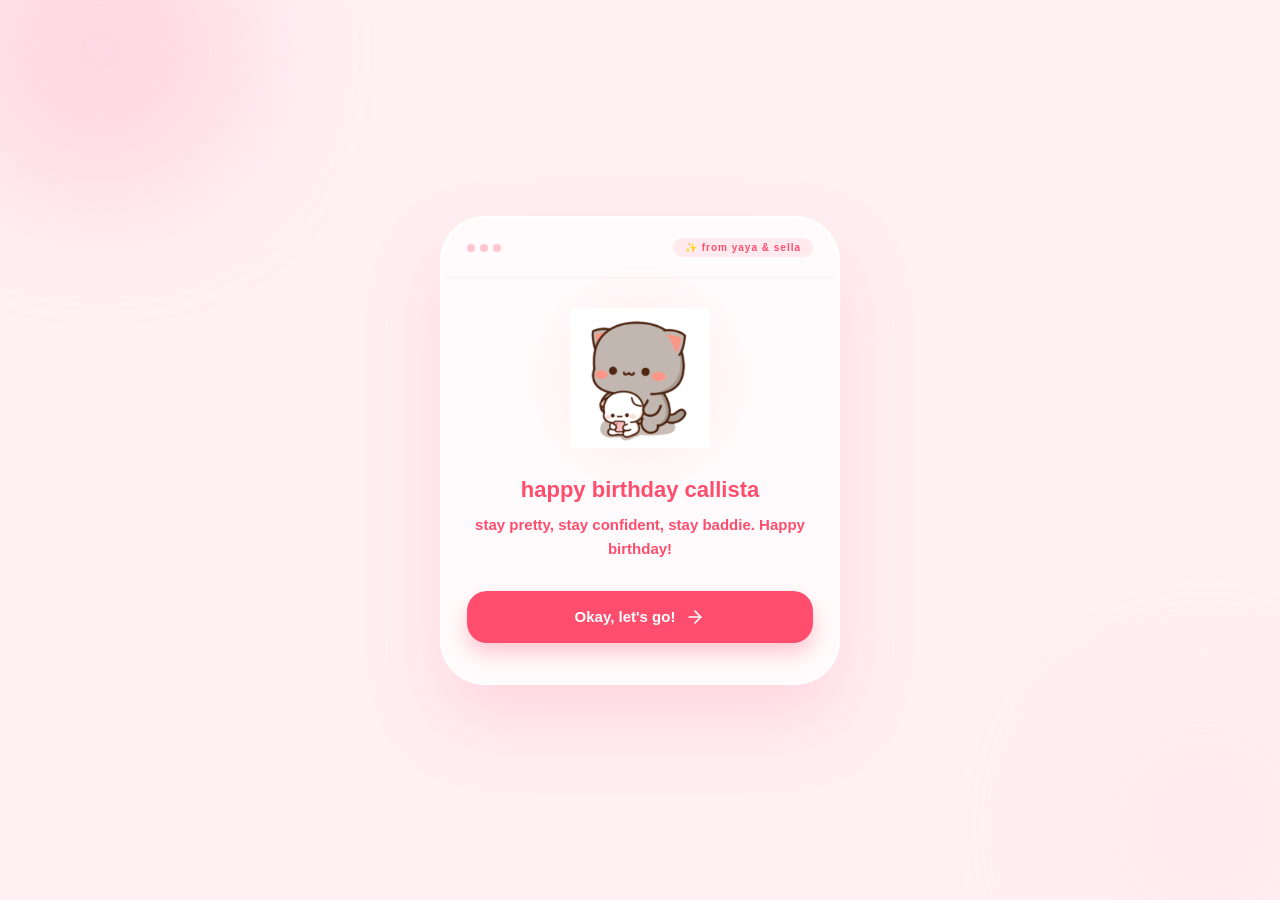
<file: index.html>
<!DOCTYPE html>
<html lang="en">
<head>
  <meta charset="UTF-8">
  <meta name="viewport" content="width=device-width, initial-scale=1.0, maximum-scale=1.0, user-scalable=no">
  <title>jetaimesahal</title>
  <link rel="stylesheet" href="style.css">
</head>
<body>

    <div class="falling-hearts"></div>

<!-- PAGE HELLO -->
<head>
  <link href="https://fonts.googleapis.com/css2?family=Quicksand:wght@500;700&family=Caveat:wght@700&display=swap" rel="stylesheet">
</head>

<div class="page active" id="page-hello">
  <div class="bg-decoration">
    <div class="circle circle-1"></div>
    <div class="circle circle-2"></div>
  </div>

  <div class="hello-container">
    <div class="card hello-card">
      <div class="card-header">
        <div class="dots-group">
          <span></span><span></span><span></span>
        </div>
        <div class="status-badge">✨ from yaya & sella</div>
      </div>

      <div class="card-body">
        <div class="image-wrapper">
          <img src="hug.gif" class="main-gif" alt="cute hug">
          <div class="glow-effect"></div>
        </div>

        <h2 class="title">happy birthday callista</h2>
        <div class="message-box">
          <p class="highlight">stay pretty, stay confident, stay baddie. Happy birthday!</p>
        </div>

        <button class="btn-primary" onclick="goPage('page-menu')">
          <span>Okay, let's go!</span>
          <svg xmlns="http://www.w3.org/2000/svg" width="20" height="20" viewBox="0 0 24 24" fill="none" stroke="currentColor" stroke-width="2" stroke-linecap="round" stroke-linejoin="round"><line x1="5" y1="12" x2="19" y2="12"></line><polyline points="12 5 19 12 12 19"></polyline></svg>
        </button>
      </div>
    </div>
  </div>
</div>

<div class="page" id="page-menu">
  <div class="menu-decorations">
    <span class="float-item">🎀</span>
    <span class="float-item">✨</span>
    <span class="float-item">💖</span>
    <span class="float-item">🌸</span>
    <span class="float-item">☁️</span>
  </div>

  <div class="menu-container">
    <div class="card menu-card glass-card">
      
      <div class="menu-header-vibrant">
      <div class="loves">
        <span onclick="addScore(this)">❤︎</span>
        <span onclick="addScore(this)">❤︎</span>
        <span onclick="addScore(this)">❤︎</span>
        <span onclick="addScore(this)">❤︎</span>
        <span onclick="addScore(this)">❤︎</span>
      </div>
        <div class="close-btn-container" onclick="goPage('page-hello')">
          <div class="close-circle">
            <span class="close-icon">✖</span>
          </div>
        </div>
      </div>

      <div class="menu-body">
        <div class="profile-chat">
          <div class="avatar-container">
            <img src="shy-bashful.gif" class="menu-gif-cute" alt="cute cat">
            <div class="online-indicator"></div>
          </div>
          <div class="bubble-message">
             <span id="typingText" data-text="happy birthday pretty. Keep being the kind person you are, stay healthy, and always be surrounded by good things."></span>
          </div>
        </div>

        <div class="menu-divider">
          <span>SELECT YOUR MEMORY</span>
        </div>

        <div class="nav-button-grid">
          <button class="nav-btn btn-note" onclick="goPage('page-note')">
            <div class="icon-box">💌</div>
            <span>NOTE</span>
          </button>
          <button class="nav-btn btn-pict" onclick="goPage('page-pict')">
            <div class="icon-box">📸</div>
            <span>PICT</span>
          </button>
          <button class="nav-btn btn-kaseta" onclick="goPage('page-kaseta')">
            <div class="icon-box">🎵</div>
            <span>PLAYLIST</span>
          </button>
        </div>
      </div>
    </div>
  </div>
</div>



<!-- PAGE NOTE -->
<div class="page" id="page-note">
  <div class="note-wrapper">
    <div class="note-card">
<div class="note-header">
    <div class="header-tag">
        <span class="tag-dot"></span>
        <span class="tag-text">MEMO.TXT</span>
    </div>
    <div class="note-close-wrapper" onclick="goPage('page-menu')">
        <span class="note-close-btn">✖</span>
    </div>
</div>

      <div class="note-content">
        <div class="photo-container">
          <div class="polaroid-frame">
            <img src="luve.gif" class="note-image" alt="cute bunny">
          </div>
          <div class="floating-loves">
            <span onclick="addScore(this)">❤︎</span>
            <span onclick="addScore(this)">❤︎</span>
            <span onclick="addScore(this)">❤︎</span>
          </div>
        </div>

        <div class="paper-area">
          <div class="paper-line"></div>
          <p class="note-text" id="noteTyping" data-text="Selamat bertambah umur, Callista.

Gua gak tau Sella bakal ngomong apa ke lu, tapi gua yakin satu hal, Sella juga pasti selalu mau yang terbaik buat lu. Begitu juga gua. Semoga di umur yang baru ini, hidup lu dipenuhi banyak hal baik, kebahagiaan, dan jalan-jalan yang membawa lu ke tempat yang lebih indah.

Tetap sehat ya cantik, tetap jaga diri baik-baik. Jangan pernah kehilangan diri lu sendiri, dan jangan sampai terbawa arus sampai harus ngorbanin hal-hal yang sebenarnya berharga buat diri lu. Tetap jadi Callista yang baik, kuat, dan punya hati yang tulus.

Semoga lu tumbuh jadi orang yang sukses, dikelilingi banyak kebahagiaan, dan tetap jadi pribadi yang baik hati. Jaga kesehatan ya, karena sehat itu mahal, dan kadang kita baru sadar berharganya saat sesuatu mulai terasa hilang.

Gua sama Sella cuma berharap yang terbaik buat lu, dari segala hal mau itu kesehatan, kebahagiaan, cita-cita, sampai semua hal yang lagi lu perjuangin. Semoga langkah lu selalu dimudahin, dan semoga hidup selalu kasih hal-hal baik yang pantas buat lu.

Sekali lagi, selamat bertambah umur ya, cantik. Semoga tahun ini lebih lembut, lebih baik, dan lebih bahagia buat lu 🤍">
          </p>
        </div>
      </div>
    </div>


  </div>
</div>

<!-- PAGE PICT -->

<div class="page" id="page-pict">
  <div class="album-wrapper">
    
    <div class="pict-header card">
      <div class="header-tag">
        <span class="tag-dot"></span>
        <span class="tag-text">MEMORIES.ZIP</span>
      </div>
      <div class="loves">
        <span onclick="addScore(this)">❤︎</span>
        <span onclick="addScore(this)">❤︎</span>
        <span onclick="addScore(this)">❤︎</span>
      </div>
<div class="header-right">
    <div class="close-wrapper" onclick="goPage('page-menu')">
        <span class="album-close">✖</span>
    </div>
</div>
    </div>

    <div class="pict-grid card">
      <div class="photo-grid" id="photoGrid">
        <div class="photo-container show">
           <div class="washi-tape"></div>
           <img src="photo1.jpg" class="photo-item">
        </div>
        <div class="photo-container show">
           <div class="washi-tape blue"></div>
           <img src="photo2.jpg" class="photo-item">
        </div>
        <div class="photo-container show"><img src="photo3.jpg" class="photo-item"></div>
        <div class="photo-container show"><img src="photo4.jpg" class="photo-item"></div>
        <div class="photo-container show"><img src="photo5.jpg" class="photo-item"></div>
        <div class="photo-container show"><img src="photo6.jpg" class="photo-item"></div>
      </div>
    </div>

<div class="pict-message card">
      <div class="message-inner">
        <p>
          "just her, being effortlessly pretty."
        </p>
      </div>
    </div>

<div class="note-footer-container" onclick="goPage('page-carousel')">
  <div class="footer-pill">
    <span>✨ Click here for more ✨</span>
  </div>
</div>

  </div>
</div>


<div class="page" id="page-kaseta">
  <div class="kaseta-wrapper">

    <div class="love-game">
      <div class="loves">
        <span onclick="addScore(this)">❤︎</span>
        <span onclick="addScore(this)">❤︎</span>
        <span onclick="addScore(this)">❤︎</span>
        <span onclick="addScore(this)">❤︎</span>
        <span onclick="addScore(this)">❤︎</span>
      </div>

<div class="header-right">
    <span class="kaset-close" onclick="closeKaseta()">✖</span> 
</div>
    </div>

    <div class="kaset-box">
        <p class="kaset-text">This song reminds me of you</p>
        <img src="cd1.png" class="kaset spin" onclick="openSpotify()">
    </div>

    <div class="kaset-footer">
        <div class="instruction-badge">
            <span class="sparkle">✨</span>
            <p>Click the CD to play our playlist!</p>
            <span class="sparkle">✨</span>
        </div>
    </div>

  </div>
</div>


<!-- SPOTIFY MODAL -->
<div class="spotify-modal" id="spotifyModal">
  <div class="spotify-card">
    <div class="spotify-header">
      <div class="header-left">
        <span class="music-icon">🎵</span>
        <span class="header-title">PLAYLIST.EXE</span>
      </div>
      <span class="spotify-close" onclick="closeSpotify()">✖</span>
    </div>

    <div class="spotify-body">
      <h3>playlist for you ♡</h3>
      
      <div class="player-wrapper">
          <div class="vinyl-container">
              <img src="cd4.png" id="playerImg" class="player-img">
          </div>
          <div class="equalizer" id="equalizer">
              <div class="bar"></div><div class="bar"></div><div class="bar"></div><div class="bar"></div><div class="bar"></div>
          </div>
      </div>

      <ul class="song-list">
        <li onclick="playSong(this,'0wI7QkCcs8FUQE1OkXUIqd')">scars to your beautiful</li>
        <li onclick="playSong(this,'7l1qvxWjxcKpB9PCtBuTbU')">count on Me</li>
        <li onclick="playSong(this,'3TcL0dyCMyr0kyTTc4NLgI')">who Says</li>
        <li onclick="playSong(this,'0YVh3SyU4dS7jOWIFQ1tTf')">let the world burn</li>
      </ul>

      <iframe id="spotifyPlayer" width="100%" height="80" frameborder="0" allow="autoplay; encrypted-media" style="display:none; margin-top:10px; border-radius:12px;"></iframe>
    </div>

    <div class="spotify-footer">
        <span>Enjoy your music, Sweetie!</span>
    </div>
  </div>
</div>


<div class="page" id="page-carousel">
    <div class="card menu-card">
        
        <div class="main-window-header">
            <div class="header-tag">
                <span class="tag-text">MY_GALLERY.EXE</span>
            </div>
            
            <div class="loves-center">
                <span>❤︎</span><span>❤︎</span><span>❤︎</span>
            </div>

        <div class="game-right">
            <span class="game-close" onclick="goPage('page-pict')">✖</span>
        </div>
        </div>

        <div class="carousel-section">
            <div class="aesthetic-window" style="box-shadow: none; border: none; width: 100%;">
                <div class="window-bar">
                    <div class="dots">
                        <span class="dot red"></span>
                        <span class="dot yellow"></span>
                        <span class="dot green"></span>
                    </div>
                    <div class="window-title">OUR_STORY.JPG</div>
                </div>

                <div class="photo-container">
                    <button class="nav-slide prev" onclick="changeSlide(-1)">◀</button>
                    <div class="main-stage">
                        <img id="mainSlide" src="photo1.jpg" alt="Moment">
                    </div>
                    <button class="nav-slide next" onclick="changeSlide(1)">▶</button>
                </div>

                <div class="window-bottom">
                    <p id="photo-desc">Captured with love</p>
                </div>
            </div>
        </div>

    </div>
</div>


<script src="script.js"></script>
</body>
</html>
</file>
<file: style.css>
* { 
    box-sizing: border-box; 
    font-family: 'Comic Sans MS', sans-serif, 'Chalkboard SE', 'Apple Chancery'; 
    margin: 0; 
    padding: 0; 
}

body { 
    margin: 0; 
    background: #ffecec; 
} 

#page-pict {
    flex-direction: column;
    align-items: center;
    gap: 10px; 
    padding: 20px 0;
}


.page {
    display: none; 
    flex-direction: column;
    align-items: center;
    justify-content: center;
    width: 100%;
    min-height: 100vh;
}

.page.active {
    display: flex !important; 
}

/* GLOBAL SETTINGS */
:root {
  --primary-pink: #ff8fa3;
  --soft-pink: #ffccd5;
  --bg-gradient: linear-gradient(135deg, #fdfcfb 0%, #e2d1c3 100%);
  --glass-bg: rgba(255, 255, 255, 0.7);
}

#page-hello {
  background: #fff0f3;
  font-family: 'Quicksand', sans-serif;
  overflow: hidden;
  position: relative;
}

/* DEKORASI BACKGROUND */
.bg-decoration .circle {
  position: absolute;
  border-radius: 50%;
  filter: blur(60px);
  z-index: 1;
  opacity: 0.5;
}
.circle-1 { width: 300px; height: 300px; background: #ffc2d1; top: -100px; left: -50px; }
.circle-2 { width: 250px; height: 250px; background: #ffe5ec; bottom: -50px; right: -50px; }

/* CARD CONTAINER */
.hello-container {
  position: relative;
  z-index: 10;
  display: flex;
  justify-content: center;
  align-items: center;
}

.hello-card {
  width: 400px !important; 
  max-width: 90vw;      
  min-height: 400px;      
  background: var(--glass-bg);
  backdrop-filter: blur(25px);
  border: 2px solid rgba(255, 255, 255, 0.9);
  border-radius: 45px;
  box-shadow: 0 35px 70px rgba(255, 143, 163, 0.25);
  padding: 0 !important;
  transition: all 0.5s ease;
  overflow: hidden;
}

.hello-card:hover {
  transform: translateY(-10px);
}

/* CARD HEADER */
.card-header {
  padding: 20px 25px;
  display: flex;
  justify-content: space-between;
  align-items: center;
  border-bottom: 1px solid rgba(255, 143, 163, 0.1);
}

.dots-group span {
  display: inline-block;
  width: 8px;
  height: 8px;
  border-radius: 50%;
  margin-right: 5px;
  background: var(--primary-pink);
  opacity: 0.5;
}

.status-badge {
  font-size: 10px;
  font-weight: 800;
  color: #ff4d6d;
  background: #ffebef;
  padding: 4px 12px;
  border-radius: 20px;
  letter-spacing: 1px;
}

/* CARD BODY */
.card-body {
  padding: 30px 25px 40px;
  text-align: center;
}

.image-wrapper {
  position: relative;
  margin-bottom: 25px;
}

.main-gif {
  width: 140px;
  z-index: 2;
  position: relative;
  animation: float 3s infinite ease-in-out;
}

.glow-effect {
  position: absolute;
  top: 50%;
  left: 50%;
  transform: translate(-50%, -50%);
  width: 100px;
  height: 100px;
  background: var(--primary-pink);
  filter: blur(40px);
  opacity: 0.3;
  z-index: 1;
}

.title {
  font-family: 'Comic Sans MS', sans-serif, 'Chalkboard SE', 'Apple Chancery';
  font-size: 22px;
  color: #ff4d6d;
  margin-bottom: 10px;
}

.message-box {
  color: #880d1e;
  font-size: 15px;
  line-height: 1.6;
  margin-bottom: 30px;
}

.highlight {
  font-weight: 700;
  color: #ff4d6d;
}

/* BUTTON ANIMATION */
.btn-primary {
  background: #ff4d6d;
  color: white;
  border: none;
  padding: 16px 32px;
  border-radius: 20px;
  font-weight: 700;
  font-size: 15px;
  cursor: pointer;
  display: flex;
  align-items: center;
  justify-content: center;
  gap: 10px;
  width: 100%;
  box-shadow: 0 10px 20px rgba(255, 77, 109, 0.3);
  transition: all 0.3s ease;
}

.btn-primary:hover {
  background: #ff758f;
  transform: scale(1.02);
  box-shadow: 0 15px 30px rgba(255, 77, 109, 0.5);
}

.btn-primary svg {
  transition: transform 0.3s ease;
}

.btn-primary:hover svg {
  transform: translateX(5px);
}

@keyframes float {
  0%, 100% { transform: translateY(0); }
  50% { transform: translateY(-15px); }
}

@media (max-width: 500px) {
  .hello-card {
    width: 95%;
    border-radius: 35px;
  }
  .title { font-size: 32px; }
}


/* BACKGROUND DECORATIONS */
.menu-decorations {
    position: absolute;
    width: 100%;
    height: 100%;
    pointer-events: none;
}

.float-item {
    position: absolute;
    font-size: 24px;
    animation: floatRotate 4s infinite ease-in-out;
}
.float-item:nth-child(1) { top: 15%; left: 10%; animation-delay: 0s; }
.float-item:nth-child(2) { top: 20%; right: 15%; animation-delay: 1s; }
.float-item:nth-child(3) { bottom: 20%; left: 15%; animation-delay: 2s; }
.float-item:nth-child(4) { top: 70%; right: 10%; animation-delay: 0.5s; }
.float-item:nth-child(5) { top: 5%; left: 50%; }

@keyframes floatRotate {
    0%, 100% { transform: translateY(0) rotate(0); }
    50% { transform: translateY(-20px) rotate(20deg); }
}

/* CARD MENU UPGRADE */
.menu-card.glass-card {
    width: 550px !important;
    background: #ffffff;
    border: 4px solid #ffccd5; 
    border-radius: 40px;
    box-shadow: 15px 15px 0px #ffccd5; 
    overflow: hidden;
}

.menu-header-vibrant {
    background: #ffccd5;
    padding: 15px 25px;
    display: flex;
    justify-content: space-between;
    align-items: center;
}

/* CONTAINER UTAMA TOMBOL */
.close-btn-container {
  width: 40px;
  height: 40px;
  display: flex;
  align-items: center;
  justify-content: center;
  cursor: pointer;
  position: relative;
  transition: all 0.3s cubic-bezier(0.175, 0.885, 0.32, 1.275);
}

/* LINGKARAN TOMBOL */
.close-circle {
  width: 32px;
  height: 32px;
  background: white;
  border: 2px solid #ff6f9c;
  border-radius: 50%;
  display: flex;
  align-items: center;
  justify-content: center;
  transition: all 0.4s ease;
  box-shadow: 0 4px 0px #ffccd5; 
}

/* ICON SILANG */
.close-icon {
  color: #ff6f9c;
  font-size: 14px;
  font-weight: 900;
  transition: all 0.4s ease;
}

/* ANIMASI SAAT DI-HOVER (DISENTUH) */
.close-btn-container:hover {
  transform: scale(1.15) rotate(5deg); 
}

.close-btn-container:hover .close-circle {
  background: #ff6f9c; 
  border-color: #ff6f9c;
  box-shadow: 0 0px 0px #ffccd5; 
  transform: translateY(2px);
}

.close-btn-container:hover .close-icon {
  color: white;
  transform: rotate(90deg); 
}

/* ANIMASI SAAT DIKLIK */
.close-btn-container:active {
  transform: scale(0.9); 
}

/* CHAT BUBBLE */
.profile-chat {
    display: flex;
    gap: 20px;
    padding: 30px;
    align-items: center;
}

.menu-gif-cute {
    width: 100px;
    height: 100px;
    border-radius: 50%;
    border: 4px solid #ffccd5;
    background: white;
}

.bubble-message {
    background: #fff0f3;
    padding: 15px 20px;
    border-radius: 20px;
    color: #ff6f9c;
    font-weight: 600;
    font-size: 14px;
    position: relative;
    border: 2px solid #ffccd5;
}

/* DIVIDER */
.menu-divider {
    text-align: center;
    margin: 10px 0;
    position: relative;
}
.menu-divider span {
    background: white;
    padding: 0 15px;
    color: #ffccd5;
    font-size: 10px;
    font-weight: 800;
}

/* BUTTONS POP-UP */
.nav-button-grid {
    display: grid;
    grid-template-columns: repeat(3, 1fr);
    gap: 20px;
    padding: 0 30px 40px;
}

.nav-btn {
    border: none;
    padding: 20px 10px;
    border-radius: 25px;
    cursor: pointer;
    transition: 0.3s;
    display: flex;
    flex-direction: column;
    align-items: center;
    gap: 10px;
    font-weight: 800;
    font-size: 12px;
    box-shadow: 0 8px 0px rgba(0,0,0,0.05); 
}

.icon-box { font-size: 30px; }

.btn-note { background: #ffebef; color: #ff6f9c; }
.btn-pict { background: #eef2ff; color: #6366f1; }
.btn-kaseta { background: #f0fdf4; color: #22c55e; }

.nav-btn:hover {
    transform: translateY(-5px);
    box-shadow: 0 12px 0px rgba(0,0,0,0.05);
}

.btn-note:hover { background: #ffccd5; }
.btn-pict:hover { background: #c7d2fe; }
.btn-kaseta:hover { background: #bbf7d0; }






/* CONTAINER HUJAN HATI */
.falling-hearts {
    position: fixed;
    top: 0;
    left: 0;
    width: 100%;
    height: 100%;
    pointer-events: none; 
    z-index: 999;
}

.heart-drop {
    position: absolute;
    color: #ffb6c1;
    font-size: 20px;
    user-select: none;
    animation: fall linear forwards;
}

@keyframes fall {
    0% {
        transform: translateY(-10vh) translateX(0) rotate(0deg);
        opacity: 1;
    }
    100% {
        transform: translateY(110vh) translateX(100px) rotate(360deg);
        opacity: 0;
    }
}







/* KASETA */
.kaseta-wrapper {
  width: 380px;
  background: white;
  border-radius: 20px;
  overflow: hidden;
  box-shadow: 0 12px 30px rgba(0,0,0,.2);
}

.love-game {
  position: relative; 
  z-index: 5;
  display:flex;
  justify-content:space-between;
  align-items:center;
  padding:12px;
  background:#ffe0ea;
}

.loves {
  display: flex;
  gap: 10px;
}

.loves span {
  font-size: 24px;
  cursor: pointer;
  animation: lovePulse 2.5s infinite;
}

.loves span:nth-child(1){animation-delay:0s}
.loves span:nth-child(2){animation-delay:.3s}
.loves span:nth-child(3){animation-delay:.6s}
.loves span:nth-child(4){animation-delay:.9s}
.loves span:nth-child(5){animation-delay:1.2s}

@keyframes lovePulse {
  0%{color:#ff4f8b}
  50%{color:#fff}
  100%{color:#ff4f8b}
}

.game-right {
  display:flex;
  gap:10px;
  align-items:center;
}

.game-close {
    font-size: 25px;
    color: #ff6f9c;
    cursor: pointer;
    transition: 0.3s;
    display: flex;
    align-items: center;
    justify-content: center;
    line-height: 1;
}

.game-close:hover {
  transform: scale(1.2);
}

.kaset-box {
    padding: 20px;
    text-align: center;
    display: flex;
    flex-direction: column;
    align-items: center;
    justify-content: center;
}

.kaset-text {
    margin-bottom: 20px;
    color: #ff6f9c;
    font-weight: bold;
}

.kaset {
    width: 230px;
    height: 230px;
    cursor: pointer;
    display: block;
    object-fit: contain; 
    transform-origin: center center;
    transition: filter 0.3s;
}

.spin {
    animation: puterKaset 8s linear infinite !important;
}

@keyframes puterKaset {
    from { transform: rotate(0deg); }
    to { transform: rotate(360deg); }
}

/* Efek pas kursor di atas kaset */
.kaset:hover {
    filter: drop-shadow(0 0 15px rgba(255, 183, 197, 0.8));
}

/* Efek pas diklik: Tetap muter tapi ada feedback ditekan */
.kaset:active {
    filter: brightness(0.9);
}

/* SPOTIFY MODAL */
.spotify-modal {
  position:fixed;
  inset:0;
  background:rgba(0,0,0,.45);
  display:none;
  justify-content:center;
  align-items:center;
}

.spotify-modal.active {
  display:flex;
}

.spotify-card {
  width:460px;
  background:#1db954;
  border-radius:22px;
  padding:22px;
  color:white;
  position:relative;
}

.song-list {
  max-height:200px;
  overflow-y:auto;
}

.song-list li {
  padding:10px;
  border-radius:10px;
  cursor:pointer;
}

.song-list li.active {
  background:white;
  color:#1db954;
  font-weight:bold;
}

.equalizer {
  display:none;
  justify-content:center;
  gap:6px;
  margin-bottom:12px;
}

@keyframes eq {
  0%{height:6px}
  50%{height:28px}
  100%{height:6px}
}

/* ================= FALLING HEART FIX ================= */
.falling-hearts {
    position: fixed;
    top: 0;
    left: 0;
    width: 100%;
    height: 100vh;
    pointer-events: none; 
    z-index: 1;
}


.falling-hearts span{
  position:absolute;
  top:-30px;
  font-size:18px;
  color:#ff9bb3;
  opacity:.6;
  animation:
    heartFall linear infinite,
    heartSway ease-in-out infinite;
}

@keyframes heartFall{
  to{ top:110vh }
}

@keyframes heartSway{
  0%{ transform:translateX(0) }
  50%{ transform:translateX(30px) }
  100%{ transform:translateX(0) }
}


/* ================= LOVE GAME REFINEMENT ================= */
.loves span{
  font-size:28px;
  transition:.25s;
}

/* ================= KASETA BOX LEBIH MAHAL ================= */
.kaseta-wrapper{
  border:2px solid #f6b6c8;
}

.love-game{
  background:linear-gradient(#ffd9e3,#ffeaf0);
  border-bottom:1px solid #f6b6c8;
}

.kaset-close {
    font-size: 22px !important;
    color: #ff6f9c !important;
    cursor: pointer;
    display: flex !important; 
    align-items: center;
    justify-content: center;
    width: 30px;
    height: 30px;
    transition: all 0.3s ease;
    z-index: 100; 
}

.kaset-close:hover {
    transform: scale(1.2) rotate(90deg);
    color: #ff1e6d;
}




/* ================= SPOTIFY WARNA DISAMAKAN ================= */
/* Container Modal */
.spotify-modal {
    position: fixed;
    inset: 0;
    background: rgba(0, 0, 0, 0.4);
    backdrop-filter: blur(4px);
    display: none;
    justify-content: center;
    align-items: center;
    z-index: 9999;
}

/* Card */
.spotify-card {
    width: 340px;
    background: #fff;
    border-radius: 20px;
    border: 2px solid #ffb7c5;
    box-shadow: 0 10px 30px rgba(255, 183, 197, 0.4);
    overflow: hidden;
}

/* ================= FOOTER INSTRUKSI KASETA ================= */
.kaset-footer {
    padding: 15px;
    background: #fff; 
    border-top: 1px dashed #ffccd5;
    display: flex;
    justify-content: center;
    align-items: center;
}

.instruction-badge {
    background: #fff0f5; 
    padding: 8px 16px;
    border-radius: 50px;
    border: 1px solid #ffb7c5;
    display: flex;
    align-items: center;
    gap: 8px;
    box-shadow: 0 4px 10px rgba(255, 183, 197, 0.2);
    animation: floatingInstruction 2s ease-in-out infinite;
}

.instruction-badge p {
    font-size: 11px;
    color: #ff6f9c;
    font-weight: bold;
    margin: 0;
    font-family: 'Comic Sans MS', sans-serif;
}

.sparkle {
    font-size: 12px;
}

@keyframes floatingInstruction {
    0%, 100% { transform: translateY(0); }
    50% { transform: translateY(-5px); }
}

/* Tambahan: Efek hover pada kaset biar makin jelas bisa diklik */
.kaset {
    transition: 0.3s;
    cursor: pointer;
}

.kaset:hover {
    filter: drop-shadow(0 0 15px rgba(255, 183, 197, 0.7));
    transform: scale(1.05);
}

/* Header */
.spotify-header {
    background: linear-gradient(to right, #ffb7c5, #ffccd5);
    padding: 10px 15px;
    display: flex;
    justify-content: space-between;
    align-items: center;
}

.header-title {
    font-size: 14px;
    font-weight: bold;
    color: #fff;
    font-family: 'Courier New', monospace;
}

.spotify-close {
    color: #fff;
    cursor: pointer;
    font-size: 18px;
}

.vinyl-container {
    width: 150px;
    height: 150px;
    margin: 15px auto;
    border-radius: 50%;
    border: 5px solid #fff;
    box-shadow: 0 0 20px rgba(255, 183, 197, 0.6);
    overflow: hidden; 
    position: relative;
    background-color: #eee; 
}

.player-img {
    width: 100%;
    height: 100%;
    object-fit: cover; 
    display: block;
}

/* Animasi Putar */
.spinning {
    animation: rotateVinyl 8s linear infinite !important;
}

@keyframes rotateVinyl {
    from { transform: rotate(0deg); }
    to { transform: rotate(360deg); }
}

/* List Lagu */
.song-list {
    list-style: none;
    padding: 10px 20px;
}

.song-list li {
    background: #fff0f5;
    margin-bottom: 8px;
    padding: 10px 15px;
    border-radius: 12px;
    color: #ff6f9c;
    font-size: 13px;
    cursor: pointer;
    transition: 0.3s;
    border: 1px solid transparent;
}

.song-list li:hover {
    background: #ffe4ea;
    border-color: #ffb7c5;
}

.song-list li.active {
    background: #ffb7c5;
    color: white;
    font-weight: bold;
}

/* Equalizer Minimalis */
.equalizer {
    display: flex;
    justify-content: center;
    gap: 3px;
    height: 15px;
    margin: 10px 0;
}

.bar {
    width: 3px;
    height: 100%;
    background: #ffb7c5;
    animation: bounce 0.5s ease-in-out infinite alternate;
}
.bar:nth-child(2) { animation-delay: 0.1s; }
.bar:nth-child(3) { animation-delay: 0.2s; }

@keyframes bounce {
    from { height: 3px; }
    to { height: 15px; }
}

.spotify-footer {
    padding: 8px;
    font-size: 9px;
    color: #ffb7c5;
    text-align: center;
    border-top: 1px dashed #ffccd5;
}


/* ================= PLACEHOLDER PLAYER ================= */
/* CONTAINER UTAMA */
#page-pict {
  padding: 30px 0;
  perspective: 1000px; 
}

.album-wrapper {
  display: flex;
  flex-direction: column;
  align-items: center;
  gap: 15px;
  animation: albumFade 0.8s ease-out;
}

/* CARD GENERAL STYLE */
#page-pict .card {
  width: 350px;
  background: #ffffff;
  border: 3px solid #ffccd5;
  box-shadow: 8px 8px 0px #ffccd5; 
  border-radius: 20px;
}

/* HEADER STYLE */
.pict-header {
  display: flex;
  justify-content: space-between;
  align-items: center;
  padding: 12px 18px !important;
  background: #fff0f3 !important;
}

.header-tag {
  background: #ff6f9c;
  padding: 4px 10px;
  border-radius: 15px;
  display: flex;
  align-items: center;
  gap: 6px;
}

.tag-dot { width: 6px; height: 6px; background: white; border-radius: 50%; }
.tag-text { color: white; font-size: 9px; font-weight: bold; letter-spacing: 1px; }

/* GRID FOTO - MODERN SCRAPBOOK */
.pict-grid {
  padding: 20px !important;
}

.photo-grid {
  display: grid;
  grid-template-columns: repeat(2, 1fr);
  gap: 20px;
  max-height: 400px;
  overflow-y: auto;
  padding: 10px;
  scrollbar-width: thin;
  scrollbar-color: #ffccd5 transparent;
}

/* ITEM FOTO POLAROID STYLE */
.photo-container {
  position: relative;
  background: white;
  padding: 8px 8px 20px 8px;
  box-shadow: 0 4px 15px rgba(0,0,0,0.08);
  border: 1px solid #eee;
  
  /* HAPUS ATAU UBAH BAGIAN INI */
  transform: rotate(0deg); 
  transition: 0.4s ease;
}

.photo-container:nth-child(odd) { --r: 0deg; }
.photo-container:nth-child(even) { --r: 0deg; }

/* SAAT HOVER BIAR TETAP KEREN */
.photo-container:hover {
  z-index: 10;
  box-shadow: 0 10px 25px rgba(255, 182, 193, 0.4);
}

.photo-item {
  width: 100%;
  aspect-ratio: 1/1;
  object-fit: cover;
  border-radius: 2px;
}

/* DEKORASI WASHI TAPE */
.washi-tape {
  position: absolute;
  top: -10px;
  left: 50%;
  transform: translateX(-50%);
  width: 60px;
  height: 20px;
  background: rgba(255, 204, 213, 0.6);
  backdrop-filter: blur(2px);
  z-index: 2;
  border-left: 2px dashed rgba(255,255,255,0.5);
  border-right: 2px dashed rgba(255,255,255,0.5);
}

.washi-tape.blue { background: rgba(204, 229, 255, 0.6); }

/* PESAN ALBUM */
.pict-message {
  padding: 0 !important;
  overflow: hidden;
}

.message-inner {
  padding: 15px;
  background: #fffafa;
  border: 2px dashed #ffccd5;
  margin: 10px;
  border-radius: 12px;
  text-align: center;
}

.message-inner p {
  font-family: 'Comic Sans MS', ans-serif, cursive;
  font-size: 13px;
  color: #ff6f9c;
  line-height: 1.5;
}

/* ANIMASI */
@keyframes albumFade {
  from { opacity: 0; transform: scale(0.9) translateY(30px); }
  to { opacity: 1; transform: scale(1) translateY(0); }
}



.menu-card{
  width:360px;
  border-radius:22px;
  border:2px solid #ff9db8;
  overflow:hidden;
}

/* MESSAGE */
.message-row{
  display:flex;
  gap:14px;
  align-items:flex-start;
  justify-content:center;
  margin:16px auto 10px;
  position:relative;
  z-index:2;
}

.menu-gif{
  width:95px;
  animation:float 3s ease-in-out infinite;
}

@keyframes float{
  0%,100%{transform:translateY(0)}
  50%{transform:translateY(-8px)}
}

.note-bubble{
  background:#ffd1dc;
  padding:14px 18px;
  border-radius:18px;
  max-width:210px;
  font-size:13px;
  line-height:1.5;
  box-shadow:
    0 6px 14px rgba(255,157,184,.45),
    inset 0 0 0 1px #ff9db8;
  position:relative;
}

.note-bubble::before{
  content:'';
  position:absolute;
  left:-10px;
  top:22px;
  border-top:10px solid transparent;
  border-bottom:10px solid transparent;
  border-right:10px solid #ffd1dc;
}

/* DIVIDER */
.divider-line{
  width:75%;
  height:1.5px;
  margin:16px auto;
  background:linear-gradient(to right,transparent,#ff9db8,transparent);
}

/* LOVE RAIN */
.love-rain{
  position:absolute;
  inset:0;
  overflow:hidden;
  pointer-events:none;
  z-index:1;
}

.love-drop{
  position:absolute;
  top:-20px;
  color:#ff8fb3;
  font-size:18px;
  animation:fall linear forwards;
  opacity:.85;
}

@keyframes fall{
  to{
    transform:translateY(120vh) rotate(360deg);
    opacity:0;
  }
}

/* RESPONSIVE */
@media(max-width:420px){
  .menu-card{width:94%}
  .menu-gif{width:72px}
  .note-bubble{font-size:12px}
}

/* NOTE PAGE */
/* CONTAINER UTAMA */
#page-note .note-wrapper {
  display: flex;
  flex-direction: column;
  align-items: center;
  gap: 20px;
  animation: fadeIn 0.8s ease;
}

/* CARD NOTE */
#page-note .note-card {
  width: 350px;
  background: #ffffff;
  border-radius: 24px;
  border: 4px solid #ffccd5;
  box-shadow: 12px 12px 0px #ffccd5; 
  overflow: hidden;
  position: relative;
}

/* HEADER TAG STYLE */
#page-note .note-header {
  padding: 15px;
  display: flex;
  justify-content: space-between;
  align-items: center;
  background: #fff0f3;
}

.header-tag {
  background: #ff6f9c;
  padding: 4px 12px;
  border-radius: 20px;
  display: flex;
  align-items: center;
  gap: 6px;
}

.tag-dot {
  width: 6px;
  height: 6px;
  background: white;
  border-radius: 50%;
  animation: pulse 1.5s infinite;
}

.tag-text {
  color: white;
  font-size: 10px;
  font-weight: bold;
  letter-spacing: 1px;
}

/* PHOTO & LOVES PLACEMENT */
.photo-container {
  display: flex;
  justify-content: center;
  align-items: flex-end;
  padding: 20px 0;
  position: relative;
  gap: 15px;
}

.polaroid-frame {
  background: white;
  padding: 10px 10px 25px 10px;
  border: 1px solid #eee;
  box-shadow: 0 8px 20px rgba(0,0,0,0.1);
  transform: rotate(-3deg);
  transition: 0.3s;
}

.polaroid-frame:hover {
  transform: rotate(0deg) scale(1.05);
}

.note-image {
  width: 120px;
  border-radius: 4px;
}

.floating-loves {
  display: flex;
  flex-direction: column;
  gap: 10px;
}

.floating-loves span {
  font-size: 20px;
  color: #ff6f9c;
  cursor: pointer;
  filter: drop-shadow(2px 2px 0px #ffe0e6);
  transition: 0.3s;
}

/* PAPER & TYPING AREA */
.paper-area {
  padding: 20px 25px 30px;
  position: relative;
}

.note-text {
  font-family: 'Comic Sans MS', sans-serif, 'Chalkboard SE', 'Apple Chancery';
  font-size: 14px;
  line-height: 1.8;
  color: #8b5e5e;
  text-align: left;
  white-space: pre-line;
}

/* FOOTER DI ALBUM */
.note-footer-container {
  margin-top: 10px;
  width: 100%;
  display: flex;
  justify-content: center;
  padding-bottom: 20px; 
}

.footer-pill {
  background: white;
  border: 2px solid #ffccd5;
  padding: 10px 25px;
  border-radius: 50px;
  color: #ff6f9c;
  font-size: 12px;
  font-weight: bold;
  cursor: pointer;
  transition: all 0.3s ease;
  box-shadow: 0 4px 15px rgba(255, 204, 213, 0.5);
}

.footer-pill:hover {
  background: #ffccd5;
  color: white;
  transform: translateY(-3px) scale(1.05); 
  box-shadow: 0 6px 20px rgba(255, 182, 193, 0.6);
}

/* ANIMASI */
@keyframes pulse {
  0% { opacity: 1; }
  50% { opacity: 0.3; }
  100% { opacity: 1; }
}

@keyframes fadeIn {
  from { opacity: 0; transform: translateY(20px); }
  to { opacity: 1; transform: translateY(0); }
}

/* Container Utama */
:root {
    --accent: #ffb7c5;
    --soft-pink: #fff0f3;
}

.carousel-section {
    padding: 20px 60px; 
    display: flex;
    justify-content: center;
    background: transparent;
}

.aesthetic-window {
    width: 95%;
    max-width: 550px;
    background: white;
    border-radius: 20px;
    box-shadow: 0 20px 40px rgba(255, 183, 197, 0.3);
    border: 1px solid rgba(255, 183, 197, 0.5);
    overflow: visible; 
    animation: slideUp 0.8s ease;
}

/* Toolbar Atas ala Mac/Modern Window */
.window-bar {
    background: var(--soft-pink);
    padding: 12px 15px;
    display: flex;
    align-items: center;
    justify-content: space-between;
}

.dots { display: flex; gap: 6px; }
.dot { width: 10px; height: 10px; border-radius: 50%; }
.red { background: #ff605c; }
.yellow { background: #ffbd44; }
.green { background: #00ca4e; }

.window-title {
    font-family: 'Courier New', monospace;
    font-size: 11px;
    font-weight: bold;
    color: #ff8fa3;
    letter-spacing: 1px;
    text-align: right; 
    padding-right: 10px; 
}

/* Area Foto */
.photo-container {
    position: relative;
    display: flex;
    align-items: center;
    padding: 15px;
    background: #fff;
}

#page-carousel .main-stage {
    width: 100%;
    aspect-ratio: 7 / 5; 
    height: auto; 
    border-radius: 12px;
    overflow: hidden;
    position: relative;
    background: #fff0f3;
    display: flex;
    align-items: center;
    justify-content: center;
}

#mainSlide {
    width: 100%;
    height: 100%;
    object-fit: cover; 
    display: block;
    transition: 0.5s opacity ease;
}

/* Class animasi dari JS */
.slide-fade {
    animation: photoInEffect 0.5s ease forwards;
}

@keyframes photoInEffect {
    from { opacity: 0; transform: scale(0.9); }
    to { opacity: 1; transform: scale(1); }
}

/* Tombol Navigasi di Luar Box */
.nav-slide {
    position: absolute;
    z-index: 10;
    background: white;
    border: none;
    color: var(--accent);
    width: 45px;
    height: 45px;
    border-radius: 50%;
    font-size: 22px;
    cursor: pointer;
    box-shadow: 0 4px 15px rgba(255, 183, 197, 0.4);
    display: flex;
    align-items: center;
    justify-content: center;
    transition: 0.3s;
}

.prev { left: -60px; }
.next { right: -60px; }

.nav-slide:hover {
    background: var(--accent);
    color: white;
    transform: scale(1.1);
}

/* Agar di HP tombol masuk lagi (Responsive) */
@media (max-width: 650px) {
    .carousel-section { padding: 20px; }
    .prev { left: 10px; }
    .next { right: 10px; }
    .aesthetic-window { overflow: hidden; }
}

/* Bottom Bar */
.window-bottom {
    padding: 15px;
    text-align: center;
    background: white;
    border-top: 1px dashed var(--accent);
}

#photo-desc {
    font-size: 13px;
    color: #ff8fa3;
    margin: 0;
    font-style: italic;
}

/* Animasi */
@keyframes slideUp {
    from { opacity: 0; transform: translateY(30px); }
    to { opacity: 1; transform: translateY(0); }
}


/* --- HEADER KHUSUS PAGE CAROUSEL --- */

/* Targetkan container utamanya agar tidak merembet ke page lain */
#page-carousel .main-window-header {
    display: flex;
    justify-content: space-between;
    align-items: center;
    padding: 12px 15px;
    background: linear-gradient(to right, #ffb7c5, #ffccd5);
    border-bottom: 2px solid #f6b6c8;
    border-radius: 14px 14px 0 0;
    /* Reset posisi agar rapi */
    position: relative;
    top: 0;
    right: 0;
}

#page-carousel .header-tag {
    background: rgba(255, 255, 255, 0.5);
    padding: 3px 12px;
    border-radius: 10px;
    border: 1px solid #ff9db8;
    display: flex;
    align-items: center;
}

#page-carousel .tag-text {
    font-size: 10px;
    font-weight: bold;
    color: #ff4f8b;
    font-family: 'Courier New', monospace;
}

#page-carousel .loves-center {
    display: flex;
    gap: 10px;
}

#page-carousel .loves-center span {
    font-size: 22px;
    color: #ff4f8b;
    cursor: pointer;
    animation: lovePulse 2.5s infinite;
}

/* Tombol Close khusus Carousel */
#page-carousel .game-close {
    font-size: 22px;
    color: #ff4f8b;
    cursor: pointer;
    transition: 0.3s;
    display: block;
    line-height: 1;

    /* Paksa netralkan kodingan global */
    position: static !important; 
    margin: 0 !important;
    padding: 0 !important;
    width: auto !important;
    height: auto !important;

    transform: translateY(1px) !important; 
}

#page-carousel .game-close:hover {
    transform: translateY(4px) scale(1.3) rotate(90deg) !important;
    color: #ff1e6d;
}

/* Khusus untuk menu-card yang ada di dalam page-carousel */
#page-carousel .menu-card {
    width: 90%;
    max-width: 650px; 
    padding: 10px;  
}

/* Atur Stage Foto agar rasionya 7:5 */
#page-carousel .main-stage {
    width: 100%;
    aspect-ratio: 7 / 5; 
    height: auto; 
    border-radius: 12px;
    overflow: hidden;
    background: #fff0f3;
    display: flex;
    align-items: center;
    justify-content: center;
}

/* Pastikan container foto tidak memotong tombol yang di luar */
#page-carousel .photo-container {
    position: relative;
    overflow: visible; 
    padding: 10px 0;
}

#page-carousel .game-close {
    font-size: 22px; 
    transform: translateY(-8px); 
}


#page-carousel .game-close:hover {
    transform: translateY(-8px) scale(1.2) rotate(90deg);
}


#page-carousel .loves-center {
    display: flex;
    gap: 10px;
    transform: translateY(-2px); 
}

/* CONTAINER TOMBOL CLOSE */
.header-right {
    position: relative;
    z-index: 10;
    display: flex;
    align-items: center;
}

.close-wrapper {
    width: 30px;
    height: 30px;
    background: #ffccd5; 
    border-radius: 50%;
    display: flex;
    align-items: center;
    justify-content: center;
    cursor: pointer;
    transition: all 0.3s ease;
    border: 2px solid white; 
}

/* ICON NYA */
.album-close {
    font-size: 14px; 
    color: white;
    font-weight: bold;
    line-height: 1;
    display: block;
    margin-top: -1px; 
}

/* EFEK HOVER */
.close-wrapper:hover {
    background: #ff6f9c; 
    transform: rotate(90deg) scale(1.1); 
}

/* CONTAINER TOMBOL CLOSE DI NOTE */
.note-close-wrapper {
    width: 28px;
    height: 28px;
    background: #ffdee5; 
    border-radius: 8px;   
    display: flex;
    align-items: center;
    justify-content: center;
    cursor: pointer;
    transition: all 0.3s cubic-bezier(0.175, 0.885, 0.32, 1.275);
    border: 1.5px solid #ffccd5;
}

/* ICON SILANGNYA */
.note-close-btn {
    font-size: 12px;
    color: #ff6f9c; 
    font-weight: bold;
    line-height: 1;
    position: static !important;
    margin: 0 !important;
    padding: 0 !important;
}

/* EFEK SAAT HOVER */
.note-close-wrapper:hover {
    background: #ff6f9c;
    border-color: #ff6f9c;
    transform: scale(1.1);
}

.note-close-wrapper:hover .note-close-btn {
    color: white; 
}


/* PERBAIKAN RESPONSIF GLOBAL */
@media (max-width: 480px) {
    .page {
        padding: 10px;
        justify-content: center; 
    }

    /* Bikin semua kartu lebarnya pas di layar HP */
    .hello-card, 
    .menu-card.glass-card, 
    .note-card, 
    #page-pict .card, 
    .kaseta-wrapper,
    .spotify-card {
        width: 95% !important;
        max-width: none !important;
        margin: 0 auto;
    }

    /* Sesuaikan ukuran teks & gambar di HP agar tidak meluap */
    .title { font-size: 24px; }
    .main-gif { width: 120px; }
    
    .nav-button-grid {
        gap: 10px;
        padding: 0 15px 30px;
    }
    
    .icon-box { font-size: 24px; }
    .nav-btn span { font-size: 10px; }

    /* Perbaikan Carousel di HP */
    .prev { left: 5px; opacity: 0.8; }
    .next { right: 5px; opacity: 0.8; }
    
    .carousel-section {
        padding: 20px 5px;
    }
}

#page-carousel .main-stage {
    width: 100% !important;
    height: auto !important;
    aspect-ratio: 1 / 1 !important; 
    background: #fff;
}

#mainSlide {
    width: 100% !important;
    height: 100% !important;
    object-fit: contain !important; 
    border-radius: 10px;
}
</file>
